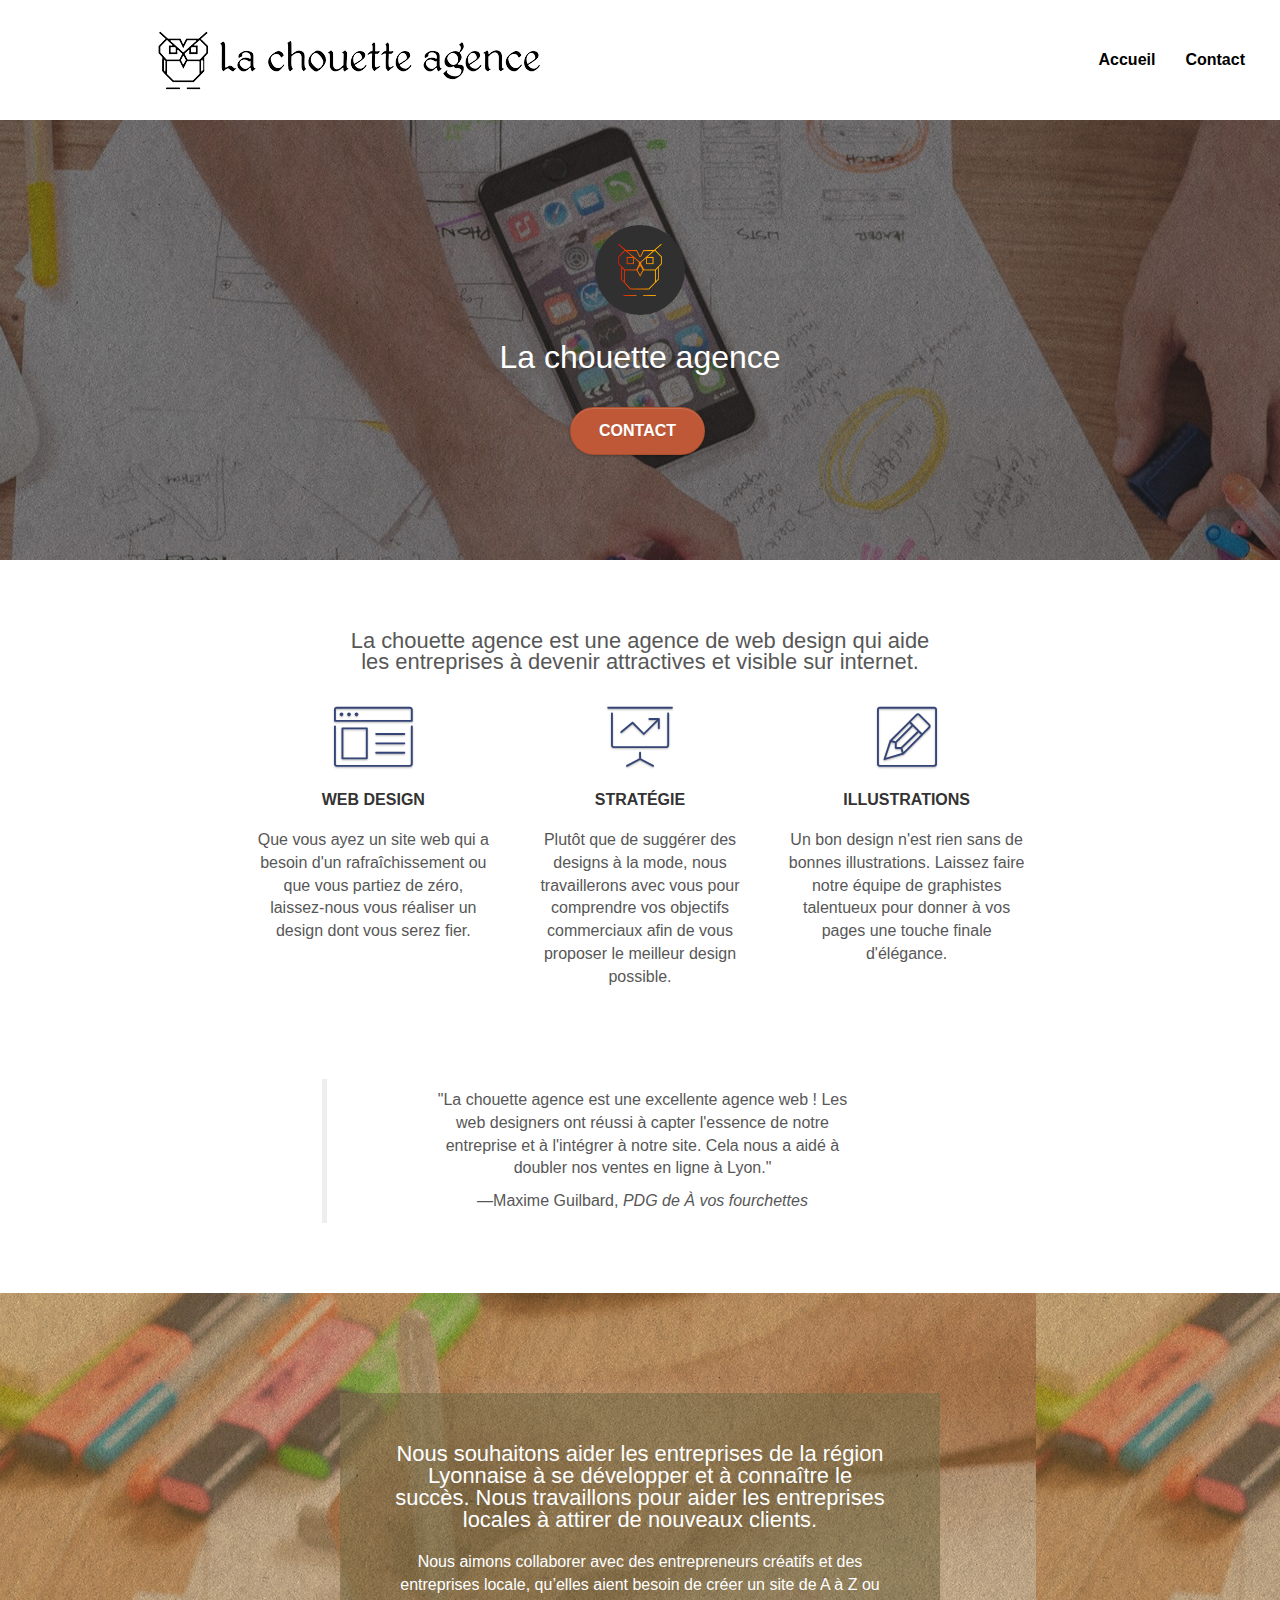
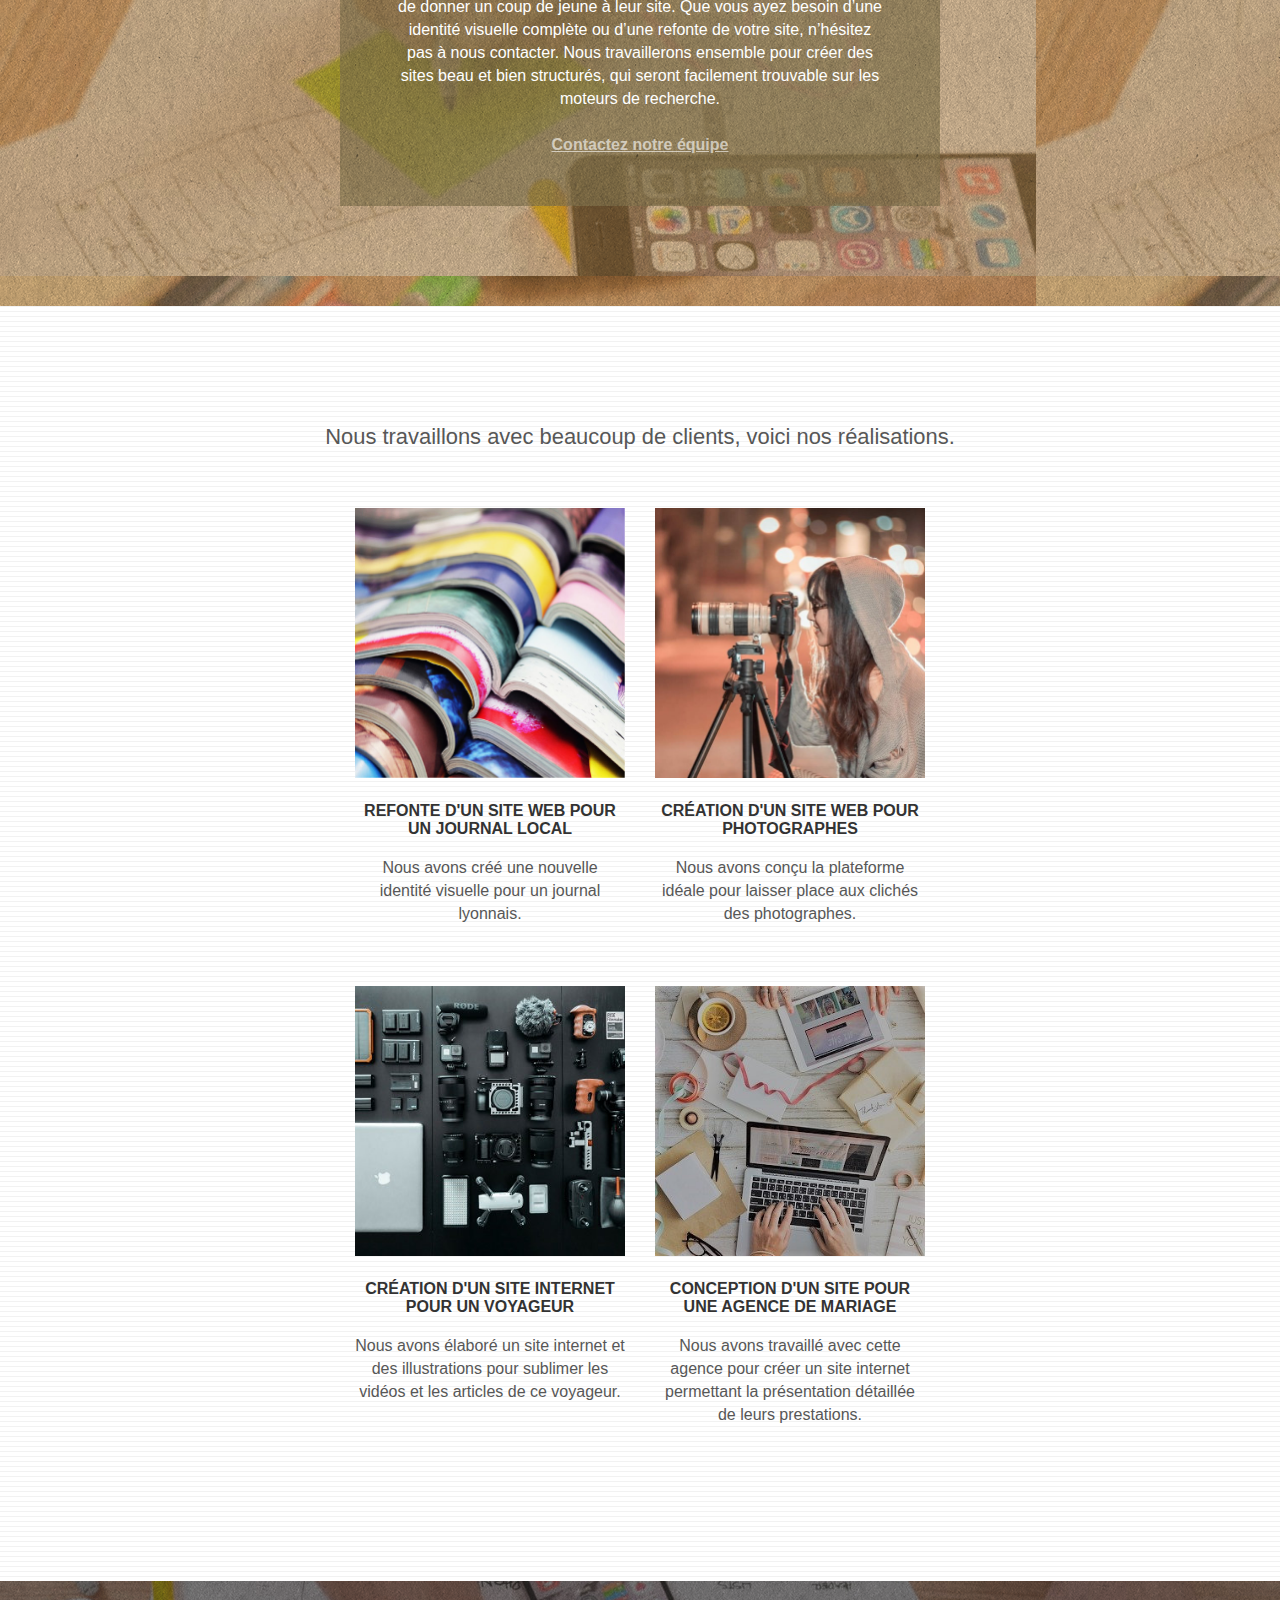
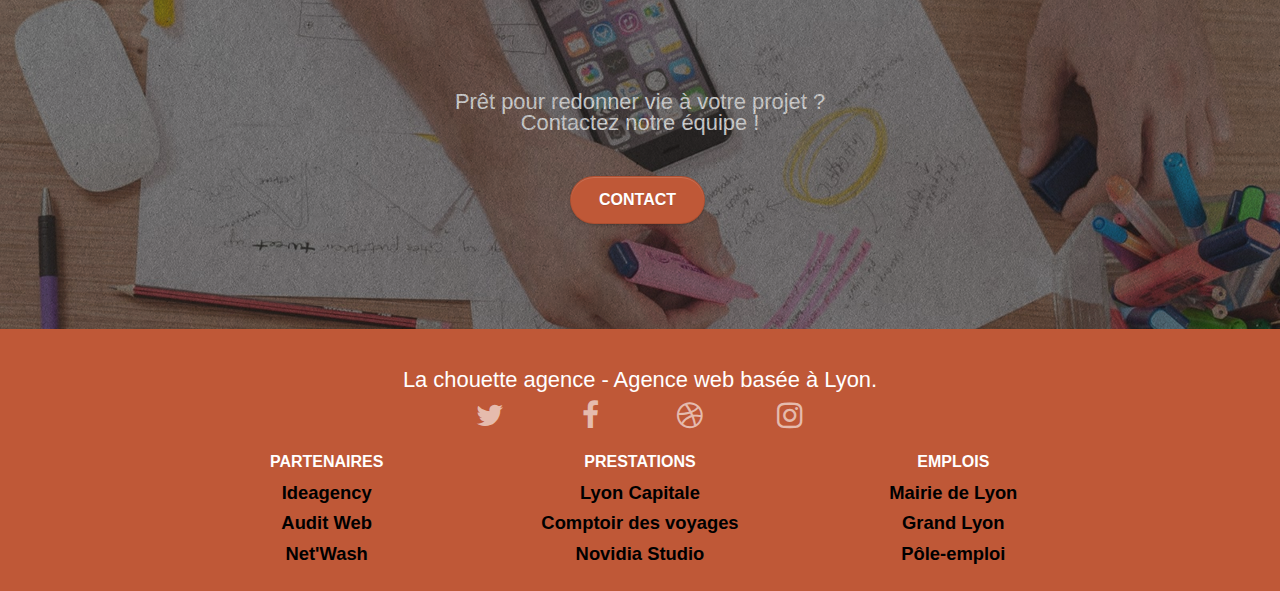
<file: index.html>
<!doctype html>
<html lang="fr">
<head>
	<meta charset="utf-8">
	<meta name="description" content="Agence Web basée à Lyon – La chouette agence est une agence de Webdesign qui aide les entreprises à devenir attractives et visibles sur internet..." />
	<meta name="viewport" content="width=device-width, initial-scale=1.0, viewport-fit=cover">
	
	<meta property="og:title" content="Accueil – La chouette agence"/>
    <meta property="og:type" content="website" />
    <meta property="og:url" content="https://sylvain-lissy.github.io/chouette-agence/index.html"/>
    <meta property="og:image" content="https://sylvain-lissy.github.io/chouette-agence/img/mockups.png"/>
    <meta property="og:image:alt" content="La chouette agence"/>
    <meta property="og:description" content="Agence Web basée à Lyon – La chouette agence est une agence de Webdesign qui aide les entreprises à devenir attractives et visibles sur internet..."/>
    <meta property="og:site_name" content="La chouette agence" />
    <meta property="og:local" content="fr_FR" />
	
	<link rel="shortcut icon" type="image/png" href="favicon.png">
	<link rel="stylesheet" type="text/css" href="./css/bootstrap.css">
	<link rel="stylesheet" type="text/css" href="./css/font-awesome.css">
	<link rel="stylesheet" type="text/css" href="./css/et-line.css">
	<link rel="stylesheet" type="text/css" href="style.css">	
	
	<script defer src="./js/jquery-2.1.0.js"></script>
	<script defer src="./js/bootstrap.js"></script>
	<script defer src="./js/blocs.js"></script>
	<script defer src="./js/jquery.touchSwipe.js"></script>
	<script defer src="./js/gmaps.js"></script>
	<title>La chouette agence - Web Design Lyon</title>
	<!-- Analytics -->

	<!-- Analytics END -->
</head>

<body class="page-container">
	<!-- bloc-0 HEADER NAV-->
	<header>
		<div class="bloc bgc-white l-bloc " id="bloc-0" role="navigation" aria-label="primary">
			<div class="container bloc-sm">
				<nav class="navbar row">
					<div class="navbar-header"></div>
					<a class="navbar-brand" href="index.html">
						<img src="img/la-chouette-agence.png" alt="Une chouette sur fond transparent"/>
					</a>
					<button id="nav-toggle" type="button" class="ui-navbar-toggle navbar-toggle" data-toggle="collapse"	data-target=".navbar-1" aria-label="Menu">
						<span class="icon-bar"></span>
						<span class="icon-bar"></span>
						<span class="icon-bar"></span>
					</button>
				</nav>
			</div>
			<div class="collapse navbar-collapse navbar-1 special-dropdown-nav">
				<ul class="site-navigation nav navbar-nav">
					<li>
						<a href="index.html">Accueil</a>
					</li>
					<li>
						<a href="contact.html">Contact</a>
					</li>
				</ul>
			</div>
		</div>
		<!-- bloc-0 END -->

		<!-- bloc-1-presentation -->
		<div class="bloc bgc-dark-slate-blue bg-banniere d-bloc bg-t-edge bloc-bg-texture texture-paper b-parallax"	id="bloc-1-hero">
			<div class="container bloc-lg">
				<div class="row tight-width-whitespace">
					<div class="col-sm-12">
						<img src="img/logo.png" class="center-block image-resize-mode" width="100" alt="Logo d'une chouette" />
						<h1 class="text-center hero-bloc-text tc-white">
							La chouette agence
						</h1>
						<div class="text-center">
							<a href="contact.html" class="btn btn-lg btn-clean btn-rd cta-hero btn-atomic-tangerine" id="cta-hero">Contact</a>
						</div>
					</div>
				</div>
			</div>
		</div>
	</header>
	<!-- bloc-1-presentation HEADER END -->

	<!-- bloc-2-services MAIN-->
	<main>
		<article class="bloc bgc-white l-bloc" id="bloc-2-services" aria-label="Services">
			<div class="container bloc-md">
				<div class="row">
					<div class="col-sm-12 text-center">
						<h2>
							La chouette agence est une agence de web design qui aide<br>
							les entreprises à devenir attractives et visible sur internet.
						</h2>
					</div>
				</div>
				<div class="row v-offset-lg med-width-whitespace">
					<div class="col-sm-4">
						<div class="text-center">
							<span class="et-icon-browser sm-shadow icon-dark-slate-blue icons icon-lg"></span>
						</div>
						<h3 class="mg-md text-center">
							Web design
						</h3>
						<p class="text-center">
							Que vous ayez un site web qui a besoin d'un rafraîchissement ou que vous partiez de zéro, laissez-nous vous réaliser un design dont vous serez fier.
						</p>
					</div>
					<div class="col-sm-4">
						<div class="text-center">
							<span class="et-icon-presentation sm-shadow icon-dark-slate-blue icons icon-lg"></span>
						</div>
						<h3 class="mg-md text-center">
							Stratégie
						</h3>
						<p class="text-center ">
							Plutôt que de suggérer des designs à la mode, nous travaillerons avec vous pour comprendre vos objectifs commerciaux afin de vous proposer le meilleur design possible.
						</p>
					</div>
					<div class="col-sm-4">
						<div class="text-center">
							<span class="et-icon-edit sm-shadow icon-dark-slate-blue icons icon-lg"></span>
						</div>
						<h3 class="mg-md text-center">
							Illustrations
						</h3>
						<p class="text-center ">
							Un bon design n'est rien sans de bonnes illustrations. Laissez faire notre équipe de graphistes talentueux pour donner à vos pages une touche finale d'élégance.
						</p>
					</div>
				</div>
				<div class="row v-offset-lg v-offset">
					<div class="col-xs-12 col-md-8 col-md-offset-2 text-center">
						<blockquote>
							<p>
								"La chouette agence est une excellente agence web ! Les<br>
								web designers ont réussi à capter l'essence de notre<br>
								entreprise et à l'intégrer à notre site. Cela nous a aidé à<br>
								doubler nos ventes en ligne à Lyon."
							</p>
							<p>—Maxime Guilbard, <em>PDG de À vos fourchettes</em></p>
						</blockquote>
					</div>
				</div>
			</div>
		</article>
		<!-- bloc-2-services END -->

		<!-- bloc-3-what-i-do -->
		<article class="bloc tc-white bgc-atomic-tangerine bg-presentation d-bloc bloc-bg-texture texture-paper b-parallax" id="bloc-3-what-i-do" aria-label="Collaborateurs">
			<div class="container bloc-lg">
				<div class="row tight-width-whitespace black-background">
					<div class="col-sm-12">
						<h2 class="mg-md text-center tc-white">
							Nous souhaitons aider les entreprises de la région Lyonnaise à se développer et à connaître
							le succès. Nous travaillons pour aider les entreprises locales à attirer de nouveaux clients.
						</h2>
						<p class="text-center white">
							Nous aimons collaborer avec des entrepreneurs créatifs et des entreprises locale, qu’elles
							aient besoin de créer un site de A à Z ou de donner un coup de jeune à leur site. Que vous
							ayez besoin d’une identité visuelle complète ou d’une refonte de votre site, n’hésitez pas à
							nous contacter. Nous travaillerons ensemble pour créer des sites beau et bien structurés,
							qui seront facilement trouvable sur les moteurs de recherche. <br><br>
							<a class="ltc-white bold-link" href="contact.html">Contactez notre équipe</a>
						</p>
					</div>
				</div>
			</div>
		</article>
		<!-- bloc-3-what-i-do END -->

		<!-- bloc-4-portfolio -->
		<article class="bloc bgc-white bg-lines-h2-bg bg-repeat l-bloc" id="bloc-4-portfolio" aria-label="Réalisations">
			<div class="container bloc-lg">
				<div class="row">
					<div class="col-sm-12 text-center">
						<h2>
							Nous travaillons avec beaucoup de clients, voici nos réalisations.
						</h2>
					</div>
				</div>
				<div class="row tight-width-whitespace portfolio-row">
					<div class="col-sm-6">
						<a href="#" data-lightbox="img/journal_local.png" data-gallery-id="gallery-1" data-caption="Refonte d'un site web pour un journal local" data-frame="snapshot-lb">
							<img src="img/journal_local_thumbnail.png" loading="lazy" alt="Refonte site web journal"	class="img-responsive portfolio-thumb"/>
						</a>
						<h3 class="mg-md text-center">
							Refonte d'un site web pour un journal local
						</h3>
						<p class="text-center">
							Nous avons créé une nouvelle identité visuelle pour un journal lyonnais.
						</p>
					</div>
					<div class="col-sm-6">
						<a href="#" data-lightbox="img/photographe.png" data-gallery-id="gallery-1" data-caption="Création d'un site web pour photographes" data-frame="snapshot-lb">
							<img src="img/photographe_thumbnail.png" loading="lazy" class="img-responsive portfolio-thumb" alt="Création d'un site web pour photographes" />
						</a>
						<h3 class="mg-md text-center">
							Création d'un site web pour photographes
						</h3>
						<p class="text-center">
							Nous avons conçu la plateforme idéale pour laisser place aux clichés des photographes.
						</p>
					</div>
				</div>
				<div class="row tight-width-whitespace portfolio-row">
					<div class="col-sm-6">
						<a href="#" data-lightbox="img/voyageur.png" data-gallery-id="gallery-1" data-caption="Création d'un site internet pour un voyageur" data-frame="snapshot-lb">
							<img src="img/voyageur_thumbnail.png" loading="lazy" class="img-responsive portfolio-thumb" alt="Création d'un site web pour voyageur" />
						</a>
						<h3 class="mg-md text-center">
							Création d'un site internet pour un voyageur
						</h3>
						<p class="text-center">
							Nous avons élaboré un site internet et des illustrations pour sublimer les vidéos et les articles de ce voyageur.
						</p>
					</div>
					<div class="col-sm-6">
						<a href="#" data-lightbox="img/agence_mariage.png" data-gallery-id="gallery-1" data-caption="Conception d'un site pour une agence de mariage" data-frame="snapshot-lb">
							<img src="img/agence_mariage_thumbnail.png" loading="lazy" class="img-responsive portfolio-thumb" alt="Création d'un site web pour agence de mariage" />
						</a>
						<h3 class="mg-md text-center">
							Conception d'un site pour une agence de mariage
						</h3>
						<p class="text-center">
							Nous avons travaillé avec cette agence pour créer un site internet permettant la présentation détaillée de leurs prestations.
						</p>
					</div>
				</div>
			</div>
		</article>
		<!-- bloc-4-portfolio END -->

		<!-- bloc-5-cta -->
		<article class="bloc bgc-dark-slate-blue bg-banniere d-bloc bloc-bg-texture texture-paper" id="bloc-5-cta" aria-label="Contact">
			<div class="container bloc-lg">
				<div class="row">
					<h2 class="mg-md text-center tc-white">
						Prêt pour redonner vie à votre projet ?<br>Contactez notre équipe !
					</h2>
					<div class="col-sm-12 text-center">
						<a href="contact.html" class="btn btn-atomic-tangerine btn-clean btn-rd btn-lg cta-hero">Contact</a>
					</div>
				</div>
			</div>
		</article>
	</main>
	<!-- bloc-5-cta MAIN END -->

	<!-- Footer - bloc-8 -->
	<footer id="bloc-8" class="bloc bgc-atomic-tangerine d-bloc">
		<div class="container bloc-sm">
			<div class="row">
				<nav class="col-sm-12" aria-label="secondary">
					<h2 class="text-center white">
						La chouette agence - Agence web basée à Lyon.
					</h2>
					<div class="row row-no-gutters social">
						<div class="col-sm-3">
							<div class="text-center social">
								<a href="https://twitter.com/" target="_blank" rel="noopener noreferrer" title="Retrouvez-nous sur Twitter" aria-label="Retrouvez-nous sur Twitter">
									<span class="fa fa-twitter icon-md"></span>
								</a>
							</div>
						</div>
						<div class="col-sm-3">
							<div class="text-center social">
								<a href="https://www.facebook.com/" target="_blank" rel="noopener noreferrer" title="Retrouvez-nous sur Facebook" aria-label="Retrouvez-nous sur Facebook">
									<span class="fa fa-facebook icon-md"></span>
								</a>
							</div>
						</div>
						<div class="col-sm-3">
							<div class="text-center social">
								<a href="https://dribbble.com/" target="_blank" rel="noopener noreferrer" title="Retrouvez-nous sur Dribble" aria-label="Retrouvez-nous sur Dribble">
									<span class="fa fa-dribbble icon-md"></span>
								</a>
							</div>
						</div>
						<div class="col-sm-3">
							<div class="text-center social">
								<a href="https://www.instagram.com/" target="_blank" rel="noopener noreferrer" title="Retrouvez-nous sur Instagram" aria-label="Retrouvez-nous sur Instagram">
									<span class="fa fa-instagram icon-md"></span>
								</a>
							</div>
						</div>
					</div>
					<div class="row">
						<div class="col-sm-12 text-center">
							<div class="col-sm-4">
								<h3 class="white">Partenaires</h3>
								<ul>
									<li>
										<a href="https://www.ideagency.fr/agence-referencement-naturel-lyon" target="_blank" rel="noopener noreferrer">Ideagency</a>
									</li>
									<li>
										<a href="http://audit-web.com/" target="_blank" rel="noopener noreferrer">Audit Web</a>
									</li>
									<li>
										<a href="https://www.net-wash.fr/agence-e-reputation-lyon/" target="_blank" rel="noopener noreferrer">Net'Wash</a>
									</li>
								</ul>
							</div>
							<div class="col-sm-4">
								<h3 class="white">Prestations</h3>
								<ul>
									<li>
										<a href="https://www.lyoncapitale.fr/" target="_blank" rel="noopener noreferrer">Lyon Capitale</a>
									</li>
									<li>
										<a href="https://www.comptoir.fr/agence/lyon/l" target="_blank" rel="noopener noreferrer">Comptoir des voyages</a>
									</li>
									<li>
										<a href="https://www.novidia-studio.fr/" target="_blank" rel="noopener noreferrer">Novidia Studio</a>
									</li>
								</ul>
							</div>
							<div class="col-sm-4">
								<h3 class="white">Emplois</h3>
								<ul>
									<li>
										<a href="https://www.lyon.fr/demarche/emploi/la-mairie-de-lyon-recrute" target="_blank" rel="noopener noreferrer">Mairie de Lyon</a>
									</li>
									<li>
										<a href="https://www.grandlyon.com/" target="_blank" rel="noopener noreferrer">Grand Lyon</a>
									</li>
									<li>
										<a href="https://www.pole-emploi.fr/region/auvergne-rhone-alpes/" target="_blank" rel="noopener noreferrer">Pôle-emploi</a>
									</li>
								</ul>
							</div>
						</div>
					</div>
				</nav>
			</div>
		</div>
	</footer>
	<!-- Footer - bloc-8 END -->
	<!-- ScrollToTop Button -->
	<button class="bloc-button btn btn-d scrollToTop" onclick="scrollToTarget('1')" aria-label="Retour en haut">
		<span class="fa fa-chevron-up"></span>
	</button>
	<!-- ScrollToTop Button END-->
</body>
</html>
</file>
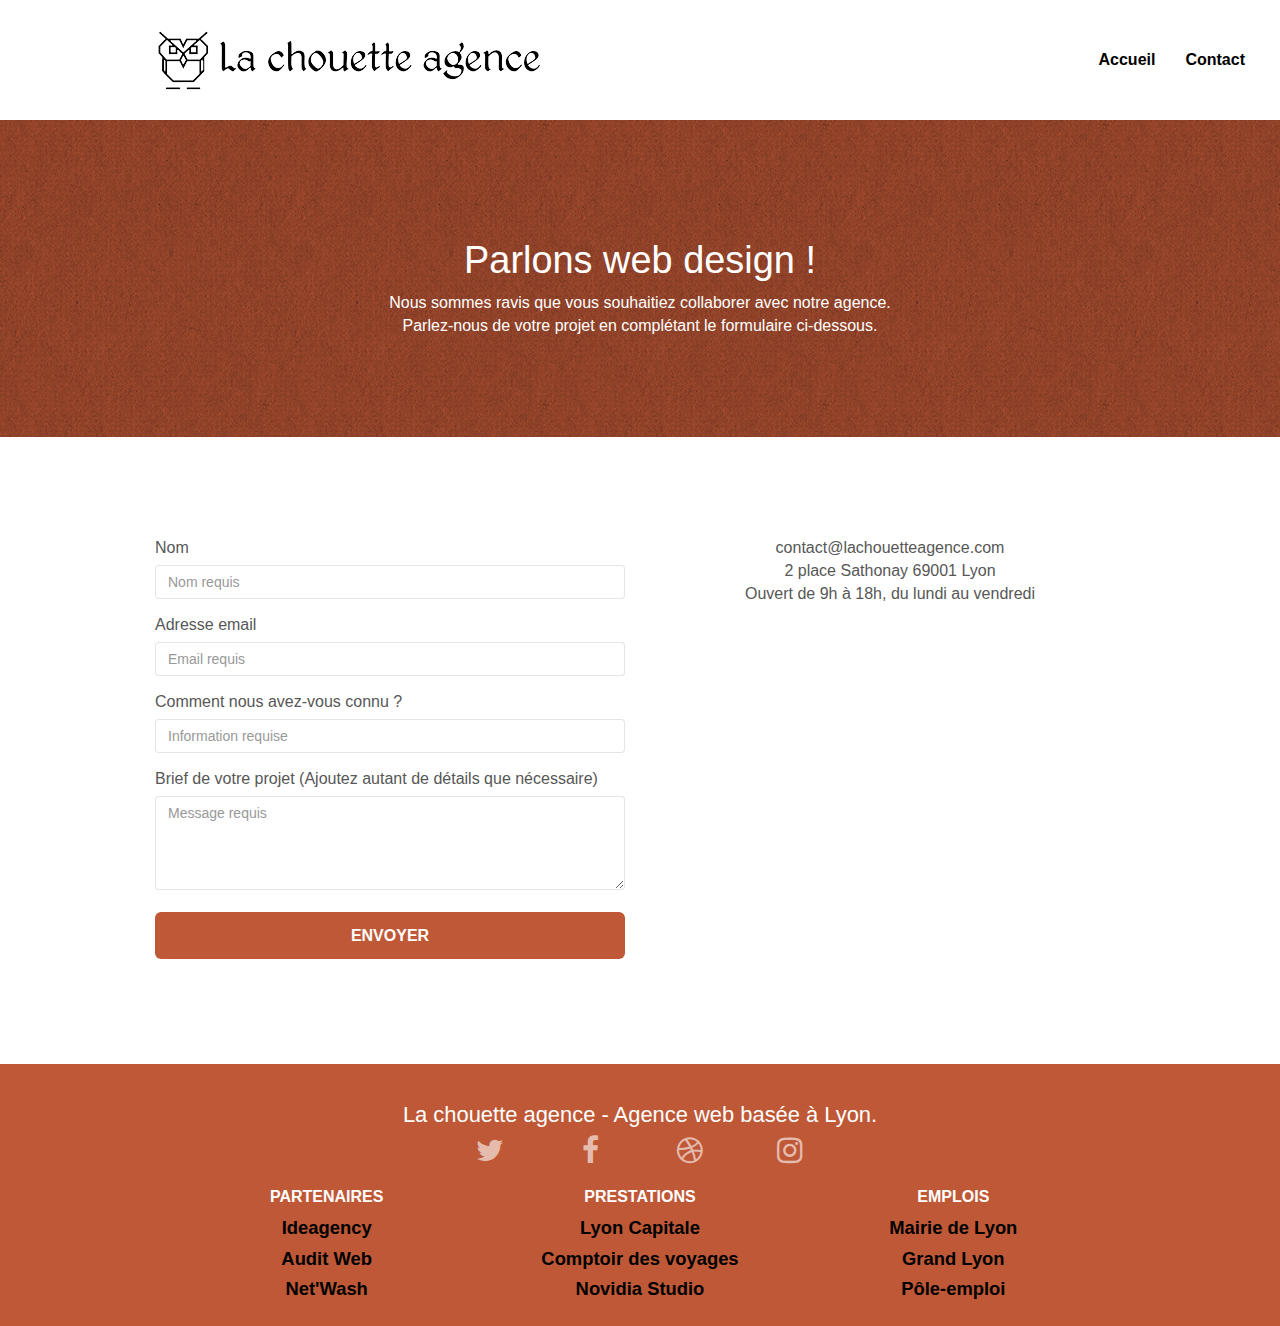
<file: contact.html>
<!doctype html>
<html lang="fr">
<head>
	<meta charset="utf-8">
	<meta name="description" content="Agence Web basée à Lyon – La chouette agence est une agence de Webdesign qui aide les entreprises à devenir attractives et visibles sur internet..." />
	<meta name="viewport" content="width=device-width, initial-scale=1.0, viewport-fit=cover">
	
	<meta property="og:title" content="Contact – La chouette agence"/>
    <meta property="og:type" content="website" />
    <meta property="og:url" content="https://sylvain-lissy.github.io/chouette-agence/index.html"/>
    <meta property="og:image" content="https://sylvain-lissy.github.io/chouette-agence/img/mockups.png"/>
    <meta property="og:image:alt" content="La chouette agence"/>
    <meta property="og:description" content="Agence Web basée à Lyon – Parlez-nous de votre projet en complétant le formulaire ci-dessous."/>
    <meta property="og:site_name" content="La chouette agence" />
    <meta property="og:local" content="fr_FR" />
	
	<link rel="shortcut icon" type="image/png" href="favicon.png">
	<link rel="stylesheet" type="text/css" href="./css/bootstrap.css">
	<link rel="stylesheet" type="text/css" href="./css/font-awesome.css">
	<link rel="stylesheet" type="text/css" href="./css/et-line.css">
	<link rel="stylesheet" type="text/css" href="style.css">	
	
	<script defer src="./js/jquery-2.1.0.js"></script>
	<script defer src="./js/bootstrap.js"></script>
	<script defer src="./js/blocs.js"></script>
	<script defer src="./js/jquery.touchSwipe.js"></script>
	<script defer src="./js/gmaps.js"></script>
	<title>La chouette agence - Web Design Lyon</title>
	<!-- Analytics -->

	<!-- Analytics END -->
</head>

<body class="page-container">
	<!-- bloc-0 HEADER NAV-->
	<header>
		<div class="bloc bgc-white l-bloc " id="bloc-0" role="navigation" aria-label="primary">
			<div class="container bloc-sm">
				<nav class="navbar row">
					<div class="navbar-header"></div>
					<a class="navbar-brand" href="index.html">
						<img src="img/la-chouette-agence.png" alt="Une chouette sur fond transparent"/>
					</a>
					<button id="nav-toggle" type="button" class="ui-navbar-toggle navbar-toggle" data-toggle="collapse"	data-target=".navbar-1" aria-label="Menu">
						<span class="icon-bar"></span>
						<span class="icon-bar"></span>
						<span class="icon-bar"></span>
					</button>
				</nav>
			</div>
			<div class="collapse navbar-collapse navbar-1 special-dropdown-nav">
				<ul class="site-navigation nav navbar-nav">
					<li>
						<a href="index.html">Accueil</a>
					</li>
					<li>
						<a href="contact.html">Contact</a>
					</li>
				</ul>
			</div>
		</div>
		<!-- bloc-0 END -->

		<!-- bloc-6 -->
		<div class="bloc bg-dots-bg bg-repeat bgc-atomic-tangerine d-bloc bloc-bg-texture texture-paper" id="bloc-6">
			<div class="container bloc-lg">
				<div class="row">
					<div class="col-sm-12">
						<h1 class="text-center hero-bloc-text tc-white">
							Parlons web design !
						</h1>
						<p class="text-center mg-lg tc-white tight-width-whitespace">
							Nous sommes ravis que vous souhaitiez collaborer avec notre agence.<br>
							Parlez-nous de votre projet en complétant le formulaire ci-dessous.
						</p>
					</div>
				</div>
			</div>
		</div>
	</header>
	<!-- bloc-6- HEADER END -->

	<!-- bloc-7 -->
	<main class="bloc bgc-white l-bloc" id="bloc-7">
		<div class="container bloc-lg">
			<div class="row">
				<div class="col-sm-6">
					<form id="form_1" novalidate action="includes/form_1.php" method="POST">
						<div class="form-group">
							<label for="name">Nom</label>
							<input id="name" class="form-control" required placeholder="Nom requis"/>
						</div>
						<div class="form-group">
							<label for="email">Adresse email</label>
							<input id="email" class="form-control" type="email" required placeholder="Email requis"/>
						</div>
						<div class="form-group">
							<label for="info">Comment nous avez-vous connu ?</label>
							<input id="info" class="form-control" type="text" required placeholder="Information requise"/>
						</div>
						<div class="form-group">
							<label for="message">
								Brief de votre projet (Ajoutez autant de détails que nécessaire)
							</label>
							<textarea id="message" class="form-control" rows="4" cols="50" required placeholder="Message requis"></textarea>
						</div>
						<button class="bloc-button btn btn-lg btn-block cta-hero btn-atomic-tangerine" type="submit">
							Envoyer
						</button>
					</form>
				</div>
				<div class="col-sm-6 text-center">
					<address>
						<p>
						  contact@lachouetteagence.com<br />
						  2 place Sathonay 69001 Lyon<br />
						  Ouvert de 9h à 18h, du lundi au vendredi<br />
						</p>
					</address>
				</div>
			</div>
		</div>
	</main>
	<!-- bloc-7 END -->

	<!-- Footer - bloc-8 -->
	<footer id="bloc-8" class="bloc bgc-atomic-tangerine d-bloc">
		<div class="container bloc-sm">
			<div class="row">
				<nav class="col-sm-12" aria-label="secondary">
					<h2 class="text-center white">
						La chouette agence - Agence web basée à Lyon.
					</h2>
					<div class="row row-no-gutters social">
						<div class="col-sm-3">
							<div class="text-center social">
								<a href="https://twitter.com/" target="_blank" rel="noopener noreferrer" title="Retrouvez-nous sur Twitter" aria-label="Retrouvez-nous sur Twitter">
									<span class="fa fa-twitter icon-md"></span>
								</a>
							</div>
						</div>
						<div class="col-sm-3">
							<div class="text-center social">
								<a href="https://www.facebook.com/" target="_blank" rel="noopener noreferrer" title="Retrouvez-nous sur Facebook" aria-label="Retrouvez-nous sur Facebook">
									<span class="fa fa-facebook icon-md"></span>
								</a>
							</div>
						</div>
						<div class="col-sm-3">
							<div class="text-center social">
								<a href="https://dribbble.com/" target="_blank" rel="noopener noreferrer" title="Retrouvez-nous sur Dribble" aria-label="Retrouvez-nous sur Dribble">
									<span class="fa fa-dribbble icon-md"></span>
								</a>
							</div>
						</div>
						<div class="col-sm-3">
							<div class="text-center social">
								<a href="https://www.instagram.com/" target="_blank" rel="noopener noreferrer" title="Retrouvez-nous sur Instagram" aria-label="Retrouvez-nous sur Instagram">
									<span class="fa fa-instagram icon-md"></span>
								</a>
							</div>
						</div>
					</div>
					<div class="row">
						<div class="col-sm-12 text-center">
							<div class="col-sm-4">
								<h3 class="white">Partenaires</h3>
								<ul>
									<li>
										<a href="https://www.ideagency.fr/agence-referencement-naturel-lyon" target="_blank" rel="noopener noreferrer">Ideagency</a>
									</li>
									<li>
										<a href="http://audit-web.com/" target="_blank" rel="noopener noreferrer">Audit Web</a>
									</li>
									<li>
										<a href="https://www.net-wash.fr/agence-e-reputation-lyon/" target="_blank" rel="noopener noreferrer">Net'Wash</a>
									</li>
								</ul>
							</div>
							<div class="col-sm-4">
								<h3 class="white">Prestations</h3>
								<ul>
									<li>
										<a href="https://www.lyoncapitale.fr/" target="_blank" rel="noopener noreferrer">Lyon Capitale</a>
									</li>
									<li>
										<a href="https://www.comptoir.fr/agence/lyon/l" target="_blank" rel="noopener noreferrer">Comptoir des voyages</a>
									</li>
									<li>
										<a href="https://www.novidia-studio.fr/" target="_blank" rel="noopener noreferrer">Novidia Studio</a>
									</li>
								</ul>
							</div>
							<div class="col-sm-4">
								<h3 class="white">Emplois</h3>
								<ul>
									<li>
										<a href="https://www.lyon.fr/demarche/emploi/la-mairie-de-lyon-recrute" target="_blank" rel="noopener noreferrer">Mairie de Lyon</a>
									</li>
									<li>
										<a href="https://www.grandlyon.com/" target="_blank" rel="noopener noreferrer">Grand Lyon</a>
									</li>
									<li>
										<a href="https://www.pole-emploi.fr/region/auvergne-rhone-alpes/" target="_blank" rel="noopener noreferrer">Pôle-emploi</a>
									</li>
								</ul>
							</div>
						</div>
					</div>
				</nav>
			</div>
		</div>
	</footer>
	<!-- Footer - bloc-8 END -->
	<!-- ScrollToTop Button -->
	<button class="bloc-button btn btn-d scrollToTop" onclick="scrollToTarget('1')" aria-label="Retour en haut">
		<span class="fa fa-chevron-up"></span>
	</button>
	<!-- ScrollToTop Button END-->
</body>
</html>
</file>
<file: css/et-line.css>
@font-face{font-family:et-line;src:url(../fonts/et-line.eot);src:url(../fonts/et-line.eot?#iefix) format('embedded-opentype'),url(../fonts/et-line.woff) format('woff'),url(../fonts/et-line.ttf) format('truetype'),url(../fonts/et-line.svg#et-line) format('svg');font-weight:400;font-style:normal}.et-icon-adjustments,.et-icon-alarmclock,.et-icon-anchor,.et-icon-aperture,.et-icon-attachment,.et-icon-bargraph,.et-icon-basket,.et-icon-beaker,.et-icon-bike,.et-icon-book-open,.et-icon-briefcase,.et-icon-browser,.et-icon-calendar,.et-icon-camera,.et-icon-caution,.et-icon-chat,.et-icon-circle-compass,.et-icon-clipboard,.et-icon-clock,.et-icon-cloud,.et-icon-compass,.et-icon-desktop,.et-icon-dial,.et-icon-document,.et-icon-documents,.et-icon-download,.et-icon-dribbble,.et-icon-edit,.et-icon-envelope,.et-icon-expand,.et-icon-facebook,.et-icon-flag,.et-icon-focus,.et-icon-gears,.et-icon-genius,.et-icon-gift,.et-icon-global,.et-icon-globe,.et-icon-googleplus,.et-icon-grid,.et-icon-happy,.et-icon-hazardous,.et-icon-heart,.et-icon-hotairballoon,.et-icon-hourglass,.et-icon-key,.et-icon-laptop,.et-icon-layers,.et-icon-lifesaver,.et-icon-lightbulb,.et-icon-linegraph,.et-icon-linkedin,.et-icon-lock,.et-icon-magnifying-glass,.et-icon-map,.et-icon-map-pin,.et-icon-megaphone,.et-icon-mic,.et-icon-mobile,.et-icon-newspaper,.et-icon-notebook,.et-icon-paintbrush,.et-icon-paperclip,.et-icon-pencil,.et-icon-phone,.et-icon-picture,.et-icon-pictures,.et-icon-piechart,.et-icon-presentation,.et-icon-pricetags,.et-icon-printer,.et-icon-profile-female,.et-icon-profile-male,.et-icon-puzzle,.et-icon-quote,.et-icon-recycle,.et-icon-refresh,.et-icon-ribbon,.et-icon-rss,.et-icon-sad,.et-icon-scissors,.et-icon-scope,.et-icon-search,.et-icon-shield,.et-icon-speedometer,.et-icon-strategy,.et-icon-streetsign,.et-icon-tablet,.et-icon-target,.et-icon-telescope,.et-icon-toolbox,.et-icon-tools,.et-icon-tools-2,.et-icon-trophy,.et-icon-tumblr,.et-icon-twitter,.et-icon-upload,.et-icon-video,.et-icon-wallet,.et-icon-wine{font-family:et-line;font-style:normal;font-weight:400;font-variant:normal;text-transform:none;line-height:1;-webkit-font-smoothing:antialiased;-moz-osx-font-smoothing:grayscale;display:inline-block}.et-icon-mobile:before{content:"\e000"}.et-icon-laptop:before{content:"\e001"}.et-icon-desktop:before{content:"\e002"}.et-icon-tablet:before{content:"\e003"}.et-icon-phone:before{content:"\e004"}.et-icon-document:before{content:"\e005"}.et-icon-documents:before{content:"\e006"}.et-icon-search:before{content:"\e007"}.et-icon-clipboard:before{content:"\e008"}.et-icon-newspaper:before{content:"\e009"}.et-icon-notebook:before{content:"\e00a"}.et-icon-book-open:before{content:"\e00b"}.et-icon-browser:before{content:"\e00c"}.et-icon-calendar:before{content:"\e00d"}.et-icon-presentation:before{content:"\e00e"}.et-icon-picture:before{content:"\e00f"}.et-icon-pictures:before{content:"\e010"}.et-icon-video:before{content:"\e011"}.et-icon-camera:before{content:"\e012"}.et-icon-printer:before{content:"\e013"}.et-icon-toolbox:before{content:"\e014"}.et-icon-briefcase:before{content:"\e015"}.et-icon-wallet:before{content:"\e016"}.et-icon-gift:before{content:"\e017"}.et-icon-bargraph:before{content:"\e018"}.et-icon-grid:before{content:"\e019"}.et-icon-expand:before{content:"\e01a"}.et-icon-focus:before{content:"\e01b"}.et-icon-edit:before{content:"\e01c"}.et-icon-adjustments:before{content:"\e01d"}.et-icon-ribbon:before{content:"\e01e"}.et-icon-hourglass:before{content:"\e01f"}.et-icon-lock:before{content:"\e020"}.et-icon-megaphone:before{content:"\e021"}.et-icon-shield:before{content:"\e022"}.et-icon-trophy:before{content:"\e023"}.et-icon-flag:before{content:"\e024"}.et-icon-map:before{content:"\e025"}.et-icon-puzzle:before{content:"\e026"}.et-icon-basket:before{content:"\e027"}.et-icon-envelope:before{content:"\e028"}.et-icon-streetsign:before{content:"\e029"}.et-icon-telescope:before{content:"\e02a"}.et-icon-gears:before{content:"\e02b"}.et-icon-key:before{content:"\e02c"}.et-icon-paperclip:before{content:"\e02d"}.et-icon-attachment:before{content:"\e02e"}.et-icon-pricetags:before{content:"\e02f"}.et-icon-lightbulb:before{content:"\e030"}.et-icon-layers:before{content:"\e031"}.et-icon-pencil:before{content:"\e032"}.et-icon-tools:before{content:"\e033"}.et-icon-tools-2:before{content:"\e034"}.et-icon-scissors:before{content:"\e035"}.et-icon-paintbrush:before{content:"\e036"}.et-icon-magnifying-glass:before{content:"\e037"}.et-icon-circle-compass:before{content:"\e038"}.et-icon-linegraph:before{content:"\e039"}.et-icon-mic:before{content:"\e03a"}.et-icon-strategy:before{content:"\e03b"}.et-icon-beaker:before{content:"\e03c"}.et-icon-caution:before{content:"\e03d"}.et-icon-recycle:before{content:"\e03e"}.et-icon-anchor:before{content:"\e03f"}.et-icon-profile-male:before{content:"\e040"}.et-icon-profile-female:before{content:"\e041"}.et-icon-bike:before{content:"\e042"}.et-icon-wine:before{content:"\e043"}.et-icon-hotairballoon:before{content:"\e044"}.et-icon-globe:before{content:"\e045"}.et-icon-genius:before{content:"\e046"}.et-icon-map-pin:before{content:"\e047"}.et-icon-dial:before{content:"\e048"}.et-icon-chat:before{content:"\e049"}.et-icon-heart:before{content:"\e04a"}.et-icon-cloud:before{content:"\e04b"}.et-icon-upload:before{content:"\e04c"}.et-icon-download:before{content:"\e04d"}.et-icon-target:before{content:"\e04e"}.et-icon-hazardous:before{content:"\e04f"}.et-icon-piechart:before{content:"\e050"}.et-icon-speedometer:before{content:"\e051"}.et-icon-global:before{content:"\e052"}.et-icon-compass:before{content:"\e053"}.et-icon-lifesaver:before{content:"\e054"}.et-icon-clock:before{content:"\e055"}.et-icon-aperture:before{content:"\e056"}.et-icon-quote:before{content:"\e057"}.et-icon-scope:before{content:"\e058"}.et-icon-alarmclock:before{content:"\e059"}.et-icon-refresh:before{content:"\e05a"}.et-icon-happy:before{content:"\e05b"}.et-icon-sad:before{content:"\e05c"}.et-icon-facebook:before{content:"\e05d"}.et-icon-twitter:before{content:"\e05e"}.et-icon-googleplus:before{content:"\e05f"}.et-icon-rss:before{content:"\e060"}.et-icon-tumblr:before{content:"\e061"}.et-icon-linkedin:before{content:"\e062"}.et-icon-dribbble:before{content:"\e063"}
</file>
<file: style.css>
html{
    font-size: 100%;
}
body {
    margin: 0;
    padding: 0;
    background: #FFF;
    overflow-x: hidden;
    font-size: 1rem;
}

a,
button {
    transition: all .3s ease-in-out;
    color: black;
    opacity: 1;
}

a:hover {
     color:black;
    cursor: pointer;
}

ul {
    list-style: none;
}

ul, li,
iframe {
	margin: 0;
    padding: 0;
    border: 0;
}

.row {
    margin-left:0;
    margin-right:0;
}

li {
	margin-bottom: 4px;
	font-size: 1.15rem;
	font-weight: 700;
}

#page-loading-blocs-notifaction {
    position: fixed;
    top: 0;
    bottom: 0;
    width: 100%;
    z-index: 100000;
    background: #FFFFFF;
}

.bloc {
    width: 100%;
    clear: both;
    background: 50% 50% no-repeat;
    padding: 0 50px;
    background-size: cover;
    position: relative;
}

.bloc .container {
    padding-left: 0;
    padding-right: 0;
}

.bloc-lg {
    padding: 100px 50px;
}

.bloc-md {
    padding: 50px;
}

.bloc-sm {
    padding: 20px 50px;
}

.bg-center,
.bg-l-edge,
.bg-r-edge,
.bg-t-edge,
.bg-b-edge,
.bg-tl-edge,
.bg-bl-edge,
.bg-tr-edge,
.bg-br-edge,
.bg-repeat {
    background-size: auto;
}

.bg-repeat {
    background: repeat;
}

.bg-t-edge {
    background: top no-repeat;
}

.bloc-bg-texture::before {
    content: "";
    background-size: 2px 2px;
    position: absolute;
    top: 0;
    bottom: 0;
    left: 0;
    right: 0;
}

.texture-paper::before {
    content:"";
    position: absolute;
    background: url("img/texture-paper.png");
    background-size: 280px 280px;
}

.b-parallax {
    background-attachment: fixed;
}

.d-bloc {
    color: rgba(255, 255, 255, .7);
}

.d-bloc button:hover {
    color: rgba(255, 255, 255, .9);
}

.d-bloc .icon-round,
.d-bloc .icon-square,
.d-bloc .icon-rounded,
.d-bloc .icon-semi-rounded-a,
.d-bloc .icon-semi-rounded-b {
    border-color: rgba(255, 255, 255, .9);
}

.d-bloc .divider-h span {
    border-color: rgba(255, 255, 255, .2);
}

.d-bloc .a-btn,
.d-bloc .navbar a,
.d-bloc .navbar-brand,
.d-bloc a .icon-sm,
.d-bloc a .icon-md,
.d-bloc a .icon-lg,
.d-bloc a .icon-xl,
.d-bloc h1 a,
.d-bloc h2 a,
.d-bloc h3 a,
.d-bloc h4 a,
.d-bloc h5 a,
.d-bloc h6 a,
.d-bloc p a {
    color: rgba(255, 255, 255, .6);
}

.d-bloc .a-btn:hover,
.d-bloc .navbar a:hover,
.d-bloc .navbar-brand:hover,
.d-bloc a:hover .icon-sm,
.d-bloc a:hover .icon-md,
.d-bloc a:hover .icon-lg,
.d-bloc a:hover .icon-xl,
.d-bloc h1 a:hover,
.d-bloc h2 a:hover,
.d-bloc h3 a:hover,
.d-bloc h4 a:hover,
.d-bloc h5 a:hover,
.d-bloc h6 a:hover,
.d-bloc p a:hover {
    color: rgba(255, 255, 255, 1);
}

.d-bloc .navbar-toggle .icon-bar {
    background: rgba(255, 255, 255, 1);
}

.d-bloc .btn-wire,
.d-bloc .btn-wire:hover {
    color: rgba(255, 255, 255, 1);
    border-color: rgba(255, 255, 255, 1);
}

.d-bloc .panel {
    color: rgba(0, 0, 0, .5);
}

.d-bloc .panel button:hover {
    color: rgba(0, 0, 0, .7);
}

.d-bloc .panel icon {
    border-color: rgba(0, 0, 0, .7);
}

.d-bloc .panel .divider-h span {
    border-color: rgba(0, 0, 0, .1);
}

.d-bloc .panel .a-btn {
    color: rgba(0, 0, 0, .6);
}

.d-bloc .panel .a-btn:hover {
    color: rgba(0, 0, 0, 1);
}

.d-bloc .panel .btn-wire,
.d-bloc .panel .btn-wire:hover {
    color: rgba(0, 0, 0, .7);
    border-color: rgba(0, 0, 0, .3);
}

.d-bloc .panel,
.l-bloc {
    color: rgba(0, 0, 0, .5);
}

.d-bloc .panel button:hover,
.l-bloc button:hover {
    color: rgba(0, 0, 0, .7);
}

.l-bloc .icon-round,
.l-bloc .icon-square,
.l-bloc .icon-rounded,
.l-bloc .icon-semi-rounded-a,
.l-bloc .icon-semi-rounded-b {
    border-color: rgba(0, 0, 0, .7);
}

.d-bloc .panel .divider-h span,
.l-bloc .divider-h span {
    border-color: rgba(0, 0, 0, .1);
}

.d-bloc .panel .a-btn,
.l-bloc .a-btn,
.l-bloc .navbar a,
.l-bloc .navbar-brand,
.l-bloc a .icon-sm,
.l-bloc a .icon-md,
.l-bloc a .icon-lg,
.l-bloc a .icon-xl,
.l-bloc h1 a,
.l-bloc h2 a,
.l-bloc h3 a,
.l-bloc h4 a,
.l-bloc h5 a,
.l-bloc h6 a,
.l-bloc p a {
    color: rgba(0, 0, 0, .6);
}

.d-bloc .panel .a-btn:hover,
.l-bloc .a-btn:hover,
.l-bloc .navbar a:hover,
.l-bloc .navbar-brand:hover,
.l-bloc a:hover .icon-sm,
.l-bloc a:hover .icon-md,
.l-bloc a:hover .icon-lg,
.l-bloc a:hover .icon-xl,
.l-bloc h1 a:hover,
.l-bloc h2 a:hover,
.l-bloc h3 a:hover,
.l-bloc h4 a:hover,
.l-bloc h5 a:hover,
.l-bloc h6 a:hover,
.l-bloc p a:hover {
    color: rgba(0, 0, 0, 1);
}

.l-bloc .navbar-toggle .icon-bar {
    color: rgba(0, 0, 0, .6);
}

.d-bloc .panel .btn-wire,
.d-bloc .panel .btn-wire:hover,
.l-bloc .btn-wire,
.l-bloc .btn-wire:hover {
    color: rgba(0, 0, 0, .7);
    border-color: rgba(0, 0, 0, .3);
}

.v-offset {
    margin-top: 30px;
}

.v-offset-lg {
    margin-top: 80px;
}

.row-no-gutters {
    margin-right: 0;
    margin-left: 0;
}

.row.row-no-gutters > [class^="col-"],
.row.row-no-gutters > [class*=" col-"] {
    padding-right: 0;
    padding-left: 0;
}

#bloc-1-hero h1 {
    font-size: 2rem;
}

.navbar {
    margin-bottom: 0;
}

.navbar-brand {
    height: auto;
    padding: 3px 15px;
    font-size:  1.55rem;
    font-weight: 600;
    line-height: 2.75rem;
}

.navbar-brand img {
    max-height: 200px;
    margin: 0 5px 0 0;
    display: inline;
}

.navbar-brand img[src$=svg] {
    min-width: 100px;
}

.nav-center .navbar-brand img {
    margin: 0;
}

.navbar .nav {
    padding-top: 2px;
    margin-right: -16px;
    float: right;
    z-index: 1;
}

.nav > li {
    float: left;
    margin-top: 4px;
    font-size: 1rem;
}

.navbar-nav .open .dropdown-menu > li > a {
    text-align: inherit;
}

.nav > li a:hover,
.nav > li a:focus {
    background: transparent;
}

.navbar-toggle {
    margin: 10px 10px 0 0;
    border: 0px;
}

.navbar-toggle:hover {
    background: transparent;
}

.navbar-toggle .icon-bar {
    background-color: rgba(0, 0, 0, .5);
    width: 26px;
}

.nav-invert .navbar .nav {
    float: left;
}

.nav-invert .navbar-header,
.nav-invert .navbar-brand {
    float: right;
    position: relative;
    z-index: 2;
}

@media (min-width: 768px) {
    .site-navigation {
        position: absolute;
        top: 50%;
        right: 20px;
        transform: translate(0, -50%);
    }
    .nav > li .dropdown-menu a,
    .nav > li .dropdown-menu a:hover {
        color: #484848;
    }
    .nav-invert .site-navigation {
        left: 0;
        right: 0;
    }
    .nav-center {
        text-align: center;
    }
    .nav-center .navbar-header {
        width: 100%;
    }
    .nav-center .navbar-header,
    .nav-center .navbar-brand,
    .nav-center .nav > li {
        float: none;
        display: inline-block;
    }
    .nav-center .site-navigation {
        position: relative;
        width: 100%;
        right: 0;
        margin-right: 0px;
        margin-top: 20px;
    }
    .nav-center.mini-nav .navbar-toggle {
        float: none;
        margin: 10px auto 0;
    }
}

.nav > li > .dropdown a {
    background: none;
    display: block;
    padding: 14px 15px;
}

nav .caret {
    margin: 0 5px;
}

.dropdown-menu .dropdown-menu {
    top: -8px;
    left: 100%;
}

.dropdown-menu .dropmenu-flow-right {
    top: 100%;
    left: 0;
    margin-left: -1px;
    border-top-left-radius: 0;
    border-top-right-radius: 0;
}

.dropdown-menu .dropdown span {
    border: 4px solid black;
    border-top-color: transparent;
    border-right-color: transparent;
    border-bottom-color: transparent;
    margin: 6px -5px 0 0;
    float: right;
}

.mg-md {
    margin-top: 10px;
    margin-bottom: 20px;
}

.mg-lg {
    margin-top: 10px;
    margin-bottom: 40px;
}

.btn {
    margin: 0 5px 5px 0;
}

.btn.pull-right {
    margin: 0 0 5px 5px;
}

.btn-d,
.btn-d:hover,
.btn-d:focus {
    color: #FFF;
    background: rgba(0, 0, 0, .3);
}

button {
    outline: none;
}

.btn-rd {
    border-radius: 40px;
}

.btn-clean {
    border: 1px solid rgba(0, 0, 0, .08);
    border-bottom-color: rgba(0, 0, 0, .1);
    text-shadow: 0 1px 0 rgba(0, 0, 1, .1);
    box-shadow: 0 1px 3px rgba(0, 0, 1, .25), inset 0 1px 0 0 rgba(255, 255, 255, .15);
}

.icon-md {
    font-size: 1.87rem;
}

.icon-lg {
    font-size: 3.75rem;
}

.sm-shadow {
    text-shadow: 0 1px 2px rgba(0, 0, 0, .3);
}

.panel-sq,
.panel-sq .panel-heading,
.panel-sq .panel-footer {
    border-radius: 0;
}

.panel-rd {
    border-radius: 30px;
}

.panel-rd .panel-heading {
    border-radius: 29px 29px 0 0;
}

.panel-rd .panel-footer {
    border-radius: 0 0 29px 29px;
}

.form-control {
    border-color: rgba(0, 0, 0, .1);
    box-shadow: none;
}

.scrollToTop {
	position: fixed;
    width: 40px;
    height: 40px;
    bottom: 20px;
    right: 20px;
    opacity: 0;
    z-index: 500;
    transition: all .3s ease-in-out;
}

.scrollToTop span {
    margin-top: 6px;
}

.showScrollTop {
    font-size: 0.87rem;
    opacity: 1;
}

a[data-lightbox] {
    position: relative;
    display: block;
    text-align: center;
}

a[data-lightbox]:hover::before {
    content: "+";
    font-family: "HelveticaNeue-Light", "Helvetica Neue Light", "Helvetica Neue", Helvetica, Arial;
    font-size: 2rem;
    width: 50px;
    height: 50px;
    margin-left: -25px;
    border-radius: 50%;
    background: rgba(0, 0, 0, .6);
    color: #FFF;
    font-weight: 100;
    z-index: 1;
    position: absolute;
    top: 50%;
    transform: translateY(-50%);
}

a[data-lightbox]:hover img {
    opacity: 0.6;
    animation-fill-mode: none;
}

#lightbox-modal {
    display: flex;
    align-items: center;
}

#lightbox-modal .modal-dialog {
    width: 90%;
    max-width: 900px;
    margin: 0 auto 0;
}

#lightbox-modal .modal-dialog img {
    max-height: 90vh;
    margin: 0 auto;
}

.lightbox-caption {
    padding: 20px;
    color: #FFF;
    background: rgba(0, 0, 0, .5);
    position: absolute;
    left: 15px;
    right: 15px;
    bottom: 5px;
}

.close-lightbox {
    color: #FFF;
    font-size: 1.87rem;
    position: absolute;
    top: 20px;
    right: 20px;
    z-index: 20;
    background: rgba(0, 0, 0, .5);
    border: none;
    line-height: 1.87rem;
    padding: 0 9px 5px;
    opacity: 0.3;
}

.close-lightbox:hover,
.next-lightbox:hover,
.prev-lightbox:hover {
    color: #FFF;
}

.next-lightbox,
.prev-lightbox {
    font-size: 1.25rem;
    color: rgba(255, 255, 255, .9);
    background: rgba(0, 0, 0, .5);
    transition: all .2s ease-in-out;
    position: absolute;
    top: 45%;
    z-index: 1;
    opacity: 0.4;
}

.next-lightbox {
    padding: 6px 8px 1px 13px;
    right: 25px;
}

.prev-lightbox {
    padding: 6px 13px 1px 10px;
    left: 25px;
}

.snapshot-lb .modal-body {
    padding-bottom: 45px;
}

.snapshot-lb .lightbox-caption {
    padding: 0;
    color: rgba(0, 0, 0, .5);
    background: none;
}

h1,
h2,
h3,
h4,
h5,
h6,
p,
label,
.btn{
    font-family: "helvetica";
    font-weight: 400;
    color: #575757;
}

.container {
    max-width: 1000px;
}

.hero-bloc-text {
    font-size: 2.37rem;
}

.hero-bloc-text-sub {
    font-size: 2.25rem;
}

.statement-bloc-text {
    line-height: 1.62rem;
    font-style: italic;
    font-size: 2.37rem;
    text-align: center;
    font-weight: lighter;
    max-width: 520px;
    margin: auto;
}

p {
    font-size: 1rem;
}

.tight-width-whitespace {
    max-width: 600px;
    margin: auto;
}

.h1 {
    font-size: 1.25rem;
    font-family: "Open Sans";
}

.cta-hero {
    margin-top: 22px;
    color: #FFFFFF;
    text-transform: uppercase;
    padding: 12px 28px;
    font-size: 1rem;
    font-weight: 700;
}

.social {
    max-width: 400px;
    margin: auto;
    display: flex;
    flex-direction: row;
    justify-content: space-around;
    align-items: center;
}

h2 {
    font-size: 1.37rem;
    line-height: 1.37rem;
}

h3 {
    font-size: 1rem;
    text-transform: uppercase;
    font-weight: 700;
    color: #333333;
}

.med-width-whitespace {
    max-width: 800px;
    margin: auto;
    box-shadow: 0px 0px 0px #000000;
}

h1 {
    color: #333333;
}

h4 {
    color: #333333;
}

.icons {
    margin-bottom: 14px;
    margin-top: 24px;
}

.white {
    color: #FFFFFF;
}

.portfolio-thumb {
    margin-bottom: 24px;
}

.portfolio-row {
    margin-bottom: 44px;
    margin-top: 50px;
}

.avatar {
    box-shadow: 0px 4px 9px rgba(0, 0, 0, 0.3);
}

.black-background {
    background-color: rgba(165, 147, 99, 0.7);
    padding: 40px;
}

.bold-link {
    font-weight: 900;
    text-decoration: underline;
}

.bgc-white {
    background-color: #FFFFFF;
}

.bgc-dark-slate-blue {
    background-color: #364577;
}

.bgc-atomic-tangerine {
    background: #BF5837;
}

.tc-white {
    color: #FFFFFF;
}

.btn-atomic-tangerine {
    background: #BF5837;
    color: #FFFFFF;
}

.btn-atomic-tangerine:hover {
    background: #c27956;
    color: #FFFFFF;
}

.ltc-white {
    color: #FFFFFF;
}

.ltc-white:hover {
    color: #cccccc;
}

.ltc-atomic-tangerine {
    color: #F3976C;
}

.ltc-atomic-tangerine:hover {
    color: #c27956;
}

.icon-dark-slate-blue {
    color: #364577;
    border-color: #364577;
}

.bg-dots-bg {
    background-image: url("img/dots-bg.png");
}

.bg-lines-h2-bg {
    background-image: url("img/lines-h2-bg.png");
}

.bg-banniere {
    background-image: url("img/la-chouette-agence-banniere.png");
}

.bg-presentation {
    background-image: url("img/image-de-presentation.png");
}

@media (maxwidth: 1024px) {
    .bloc {
        padding:0 20px;
    }
    .bloc.full-width-bloc,
    .bloc-tile-2.full-width-bloc .container,
    .bloc-tile-3.full-width-bloc .container,
    .bloc-tile-4.full-width-bloc .container {
        padding-left:0;
        padding-right: 0;
    }
}

@media (max-width: 992px) and (min-width: 768px) {
    .navbar .nav {
        max-width: 80%
    }
    .nav-center.navbar .nav {
        max-width: 100%
    }
}

@media only screen and (min-width: 768px) and (max-width: 1024px) and (orientation: landscape) {
    .b-parallax {
        background-attachment: scroll;
    }
}

@media only screen and (min-width: 1024px) and (max-width: 1366px){
    .b-parallax {
        background-attachment: scroll;
    }
}

@media (max-width: 991px) {
    .container {
        width: 100%;
    }
    .b-parallax {
        background-attachment: scroll;
    }
    .page-container,
    #hero-bloc {
        overflow-x: hidden;
        position: relative;
    }
    .bloc-group,
    .bloc-group .bloc {
        display: block;
        width: 100%;
    }
    .bloc-fill-screen .fill-bloc-top-edge,
    .bloc-fill-screen .fill-bloc-bottom-edge {
        padding: 0 20px;
    }
}

@media (max-width: 767px) {
    .page-container {
        overflow-x: hidden;
        position: relative;
    }
    h1,
    h2,
    h3,
    h4,
    h5,
    h6,
    p,
    #disqus_thread {
        padding-left: 10px;
        padding-right: 10px;
    }
    .b-parallax {
        background-attachment: scroll;
    }
    .navbar .nav {
        padding-top: 0;
        border-top: 1px solid rgba(0, 0, 0, .2);
        float: none;
    }
    .navbar.row {
        margin-left: 0;
        margin-right: 0;
    }
    .site-navigation {
        position: inherit;
        transform: none;
    }
    .nav > li {
        margin-top: 0;
        border-bottom: 1px solid rgba(0, 0, 0, .1);
        background: rgba(0, 0, 0, .05);
        text-align: left;
        padding-left: 15px;
        width: 100%;
    }
    .nav > li:hover {
        background: rgba(0, 0, 0, .08);
    }
    .dropdown .dropdown a .caret {
        float: none;
        margin: 5px 0 0 10px;
        border: 4px solid black;
        border-bottom-color: transparent;
        border-right-color: transparent;
        border-left-color: transparent;
    }
    #hero-bloc .navbar .nav {
        background: rgba(0, 0, 0, .8);
    }
    #hero-bloc .navbar .nav a {
        color: rgba(255, 255, 255, .6);
    }
    .hero {
        padding: 50px 0;
    }
    .hero-nav {
        left: -1px;
        right: -1px;
    }
    .navbar-collapse {
        padding: 0;
        overflow-x: hidden;
        box-shadow: none;
    }
    .navbar-brand img {
        max-height: 40px;
        width: auto;
    }
    .nav-invert .navbar-header {
        float: none;
        width: 100%;
    }
    .nav-invert .navbar-toggle {
        float: left;
        margin-left: 10px;
    }
    .bloc {
        padding-left: 0;
        padding-right: 0;
    }
    .bloc-xxl,
    .bloc-xl,
    .bloc-lg {
        padding: 40px 0;
    }
    .bloc-sm,
    .bloc-md {
        padding-left: 0;
        padding-right: 0;
    }
    .bloc-tile-2 .container,
    .bloc-tile-3 .container,
    .bloc-tile-4 .container,
    .bloc-fill-screen .fill-bloc-top-edge,
    .bloc-fill-screen .fill-bloc-bottom-edge {
        padding-left: 0;
        padding-right: 0;
    }
    .a-block {
        padding: 0 10px;
    }
    .btn-dwn {
        display: none;
    }
    .v-offset {
        margin-top: 5px;
    }
    .v-offset-md {
        margin-top: 20px;
    }
    .v-offset-lg {
        margin-top: 30px;
    }
    form {
        padding: 5px;
    }
    .close-lightbox {
        display: inline-block;
    }
    .blocsapp-device-iphone5 {
        background-size: 216px 425px;
        padding-top: 60px;
        width: 216px;
        height: 425px;
    }
    .blocsapp-device-iphone5 img {
        width: 180px;
        height: 320px;
    }
}

@media (max-width: 400px) {
    .bloc {
        padding-left: 0;
        padding-right: 0;
    }
}

@media (max-width: 767px) {
    .bloc-mob-center-text {
        text-align: center;
    }
}
</file>
